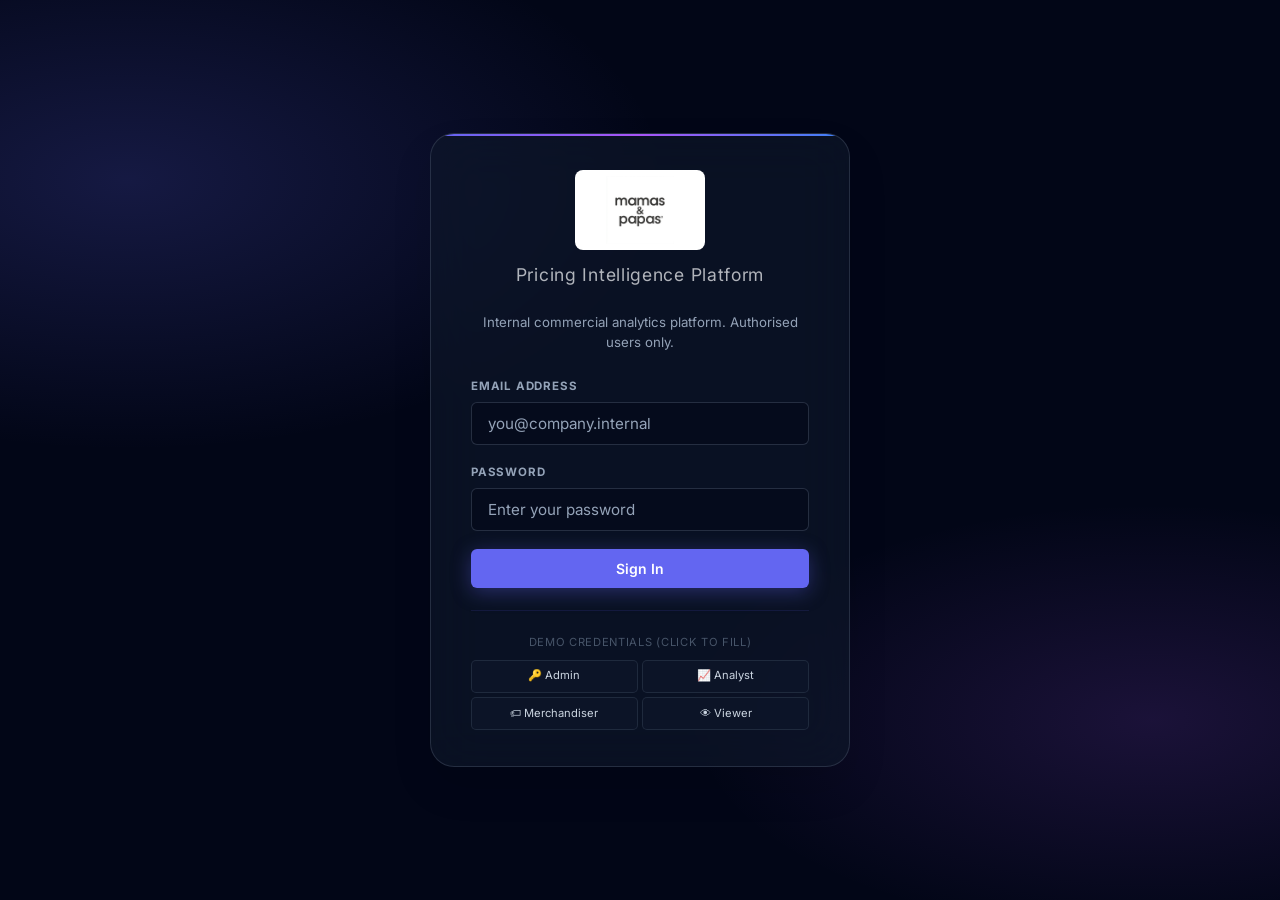
<file: frontend/login.html>
<!DOCTYPE html>
<html lang="en">

<head>
  <meta charset="UTF-8">
  <meta name="viewport" content="width=device-width, initial-scale=1.0">
  <meta name="description" content="Mamas & Papas Pricing — Secure enterprise dynamic pricing platform login">
  <title>Sign In — Mamas & Papas Pricing</title>
  <link rel="stylesheet" href="css/styles.css">
</head>

<body class="login-page">

  <div class="login-card">
    <div class="login-logo">
      <img src="images/logo.png" alt="Mamas &amp; Papas"
        style="max-width:130px;max-height:80px;object-fit:contain;border-radius:8px;background:#fff;padding:6px 10px;">
      <h1 style="font-size:1.1rem;letter-spacing:0.04em;opacity:0.7;font-weight:400;">Pricing Intelligence Platform</h1>
    </div>
    <p class="login-subtitle">Internal commercial analytics platform. Authorised users only.</p>

    <div id="login-error" class="login-error hidden"></div>

    <form id="login-form" novalidate>
      <div class="form-group">
        <label class="form-label" for="email">Email address</label>
        <input id="email" name="email" type="email" class="form-input" placeholder="you@company.internal"
          autocomplete="username" required>
      </div>
      <div class="form-group">
        <label class="form-label" for="password">Password</label>
        <input id="password" name="password" type="password" class="form-input" placeholder="Enter your password"
          autocomplete="current-password" required>
      </div>
      <button id="login-btn" type="submit" class="btn btn-primary">
        <span id="login-btn-text">Sign In</span>
        <span id="login-spinner" class="spinner hidden"></span>
      </button>
    </form>

    <div class="login-roles">
      <p class="login-roles-label">Demo credentials (click to fill)</p>
      <div class="login-roles-grid">
        <div class="demo-cred" data-email="admin@pricing.internal" data-pass="Admin123!">🔑 Admin</div>
        <div class="demo-cred" data-email="analyst@pricing.internal" data-pass="Analyst123!">📈 Analyst</div>
        <div class="demo-cred" data-email="merch@pricing.internal" data-pass="Merch123!">🏷 Merchandiser</div>
        <div class="demo-cred" data-email="viewer@pricing.internal" data-pass="Viewer123!">👁 Viewer</div>
      </div>
    </div>
  </div>

  <script>
    const API = window.location.protocol === 'file:' ? 'http://localhost:8000/api/v1' : '/api/v1';

    document.querySelectorAll('.demo-cred').forEach(el => {
      el.addEventListener('click', () => {
        document.getElementById('email').value = el.dataset.email;
        document.getElementById('password').value = el.dataset.pass;
      });
    });

    document.getElementById('login-form').addEventListener('submit', async (e) => {
      e.preventDefault();
      const btn = document.getElementById('login-btn');
      const txt = document.getElementById('login-btn-text');
      const spin = document.getElementById('login-spinner');
      const errBox = document.getElementById('login-error');
      errBox.classList.add('hidden');

      btn.disabled = true; txt.textContent = 'Signing in…'; spin.classList.remove('hidden');

      const email = document.getElementById('email').value.trim();
      const password = document.getElementById('password').value;

      try {
        const body = new URLSearchParams({ username: email, password });
        const res = await fetch(`${API}/auth/token`, {
          method: 'POST',
          headers: { 'Content-Type': 'application/x-www-form-urlencoded' },
          body: body.toString(),
        });
        if (!res.ok) throw new Error((await res.json()).detail || 'Login failed');
        const data = await res.json();

        // Store token in sessionStorage (cleared on tab close)
        sessionStorage.setItem('access_token', data.access_token);
        sessionStorage.setItem('user_role', data.role);
        sessionStorage.setItem('user_email', email);

        window.location.href = 'index.html';
      } catch (err) {
        errBox.textContent = err.message;
        errBox.classList.remove('hidden');
      } finally {
        btn.disabled = false; txt.textContent = 'Sign In'; spin.classList.add('hidden');
      }
    });

    // Redirect if already logged in
    if (sessionStorage.getItem('access_token')) window.location.href = 'index.html';
  </script>
</body>

</html>
</file>
<file: frontend/css/styles.css>
/* ============================================================
   Mamas & Papas Pricing Intelligence — styles.css  v3.0
   Enterprise day palette · Indigo × Teal × Emerald
   ============================================================ */

@import url('https://fonts.googleapis.com/css2?family=Inter:wght@300;400;500;600;700;800;900&family=JetBrains+Mono:wght@400;500&display=swap');

/* ── Custom Properties ──────────────────────────────────────── */
:root {
  /* ── Brand palette – captivating dark enterprise ── */
  --brand-primary: #6366f1;
  /* Neon Indigo */
  --brand-accent: #a855f7;
  /* Neon Purple */
  --brand-secondary: #3b82f6;
  /* Bright Blue */
  --brand-tertiary: #1e293b;
  /* Slate-800 */
  --brand-success: #10b981;
  /* Emerald-500 */
  --brand-warning: #f59e0b;
  --brand-danger: #ef4444;

  /* ── Backgrounds – deep space slate ── */
  --bg-base: #020617;
  /* Slate-950 extremely dark */
  --bg-surface: rgba(15, 23, 42, 0.7);
  /* Translucent slate-900 */
  --bg-card: rgba(15, 23, 42, 0.7);
  --bg-card-hover: rgba(30, 41, 59, 0.8);
  /* Slate-800 */
  --bg-input: rgba(2, 6, 23, 0.5);
  --bg-sidebar: rgba(2, 6, 23, 0.95);
  --bg-header: rgba(15, 23, 42, 0.6);

  /* ── Borders ── */
  --border-subtle: rgba(51, 65, 85, 0.5);
  /* Slate-700 translucent */
  --border-mid: rgba(71, 85, 105, 0.5);
  /* Slate-600 */
  --border-strong: rgba(100, 116, 139, 0.8);
  /* Slate-500 */
  --border-accent: rgba(99, 102, 241, 0.3);

  /* ── Text ── */
  --text-primary: #f8fafc;
  /* Slate-50 */
  --text-secondary: #cbd5e1;
  /* Slate-300 */
  --text-muted: #94a3b8;
  /* Slate-400 */
  --text-accent: #818cf8;
  /* Soft indigo */

  /* ── Sidebar text ── */
  --sidebar-text: #cbd5e1;
  --sidebar-text-active: #ffffff;
  --sidebar-text-muted: #64748b;

  /* ── Layout ── */
  --sidebar-w: 240px;
  --header-h: 64px;
  --radius-sm: 6px;
  --radius-md: 10px;
  --radius-lg: 14px;
  --radius-xl: 18px;
  --radius-2xl: 24px;

  /* ── Shadows ── */
  --shadow-sm: 0 1px 2px rgba(0, 0, 0, 0.4), 0 1px 3px rgba(0, 0, 0, 0.2);
  --shadow-md: 0 4px 6px rgba(0, 0, 0, 0.5), 0 2px 4px rgba(0, 0, 0, 0.3);
  --shadow-lg: 0 10px 15px rgba(0, 0, 0, 0.6), 0 4px 6px rgba(0, 0, 0, 0.2);
  --shadow-xl: 0 20px 25px rgba(0, 0, 0, 0.7), 0 10px 10px rgba(0, 0, 0, 0.3);

  /* Indigo tinted shadow for KPI hero cards */
  --shadow-indigo: 0 4px 20px rgba(99, 102, 241, 0.35);

  /* ── Transitions ── */
  --t-fast: 140ms cubic-bezier(0.4, 0, 0.2, 1);
  --t-normal: 260ms cubic-bezier(0.4, 0, 0.2, 1);
  --t-slow: 480ms cubic-bezier(0.4, 0, 0.2, 1);
}

/* ── Reset & Base ───────────────────────────────────────────── */
*,
*::before,
*::after {
  box-sizing: border-box;
  margin: 0;
  padding: 0;
}

html {
  font-size: 16px;
  scroll-behavior: smooth;
}

body {
  font-family: 'Inter', -apple-system, sans-serif;
  background: var(--bg-base);
  color: var(--text-primary);
  line-height: 1.6;
  min-height: 100vh;
  -webkit-font-smoothing: antialiased;
}

input,
button,
select,
textarea {
  font-family: inherit;
}

a {
  color: var(--brand-primary);
  text-decoration: none;
}

/* ── Typography ─────────────────────────────────────────────── */
.text-xl {
  font-size: 1.25rem;
  font-weight: 600;
}

.text-lg {
  font-size: 1.125rem;
}

.text-sm {
  font-size: 0.875rem;
}

.text-xs {
  font-size: 0.75rem;
}

.text-muted {
  color: var(--text-secondary);
}

.mono {
  font-family: 'JetBrains Mono', monospace;
}

.hidden {
  display: none !important;
}

.mt-2 {
  margin-top: 1.25rem;
}

/* ── Scrollbar ─────────────────────────────────────────────── */
::-webkit-scrollbar {
  width: 5px;
  height: 5px;
}

::-webkit-scrollbar-track {
  background: transparent;
}

::-webkit-scrollbar-thumb {
  background: var(--border-mid);
  border-radius: 3px;
}

::-webkit-scrollbar-thumb:hover {
  background: var(--brand-primary);
}

/* ══════════════════════════════════════════════════════════════
   LOGIN PAGE
══════════════════════════════════════════════════════════════ */
.login-page {
  min-height: 100vh;
  display: flex;
  align-items: center;
  justify-content: center;
  padding: 1rem;
  background: var(--bg-base);
  background-image:
    radial-gradient(ellipse 70% 50% at 10% 20%, rgba(99, 102, 241, 0.2) 0%, transparent 60%),
    radial-gradient(ellipse 60% 40% at 90% 80%, rgba(168, 85, 247, 0.15) 0%, transparent 60%);
}

.login-card {
  width: 100%;
  max-width: 420px;
  background: rgba(15, 23, 42, 0.65);
  backdrop-filter: blur(24px);
  border: 1px solid rgba(148, 163, 184, 0.2);
  border-radius: var(--radius-2xl);
  padding: 2.25rem 2.5rem;
  box-shadow: 0 20px 40px rgba(0, 0, 0, 0.1);
  animation: fadeSlideUp 0.5s cubic-bezier(0.16, 1, 0.3, 1) both;
  position: relative;
  overflow: hidden;
}

.login-card::before {
  content: '';
  position: absolute;
  top: 0;
  left: 0;
  right: 0;
  height: 2px;
  background: linear-gradient(90deg, var(--brand-primary), var(--brand-accent), var(--brand-secondary));
}

.login-logo {
  display: flex;
  flex-direction: column;
  align-items: center;
  gap: .5rem;
  margin-bottom: 1.5rem;
  text-align: center;
}

.login-logo img {
  max-width: 130px;
  width: 100%;
  border-radius: var(--radius-md);
  background: white;
  padding: 6px 10px;
  object-fit: contain;
}

.login-logo h1 {
  font-size: .95rem;
  letter-spacing: .06em;
  font-weight: 500;
  color: #f8fafc;
  margin-top: .2rem;
}

.login-subtitle {
  color: #94a3b8;
  font-size: .83rem;
  margin-bottom: 1.5rem;
  text-align: center;
  line-height: 1.5;
}

/* ── Form ── */
.form-group {
  margin-bottom: 1.1rem;
}

.form-label {
  display: block;
  font-size: .72rem;
  font-weight: 700;
  color: #94a3b8;
  text-transform: uppercase;
  letter-spacing: .07em;
  margin-bottom: .4rem;
}

.form-input {
  width: 100%;
  padding: .7rem 1rem;
  background: var(--bg-input);
  border: 1px solid var(--border-mid);
  border-radius: var(--radius-sm);
  color: var(--text-primary);
  font-size: .95rem;
  transition: border-color var(--t-fast), box-shadow var(--t-fast);
}

.form-input:hover {
  border-color: rgba(99, 102, 241, .4);
}

.form-input:focus {
  outline: none;
  border-color: var(--brand-primary);
  box-shadow: 0 0 0 3px rgba(79, 70, 229, .18);
}

.form-input::placeholder {
  color: var(--text-muted);
}

option {
  background: var(--bg-surface);
  color: var(--text-primary);
}

/* inside app (light bg) */
.main-content .form-input {
  background: var(--bg-input);
  border-color: var(--border-mid);
  color: var(--text-primary);
}

.main-content .form-input:focus {
  border-color: var(--brand-primary);
  box-shadow: 0 0 0 3px rgba(79, 70, 229, .1);
}

.main-content .form-input::placeholder {
  color: var(--text-muted);
}

.main-content .form-label {
  color: var(--text-secondary);
}

/* ── Buttons ── */
.btn {
  display: inline-flex;
  align-items: center;
  justify-content: center;
  gap: .45rem;
  padding: .7rem 1.4rem;
  border: none;
  border-radius: var(--radius-sm);
  font-size: .875rem;
  font-weight: 600;
  cursor: pointer;
  transition: all var(--t-fast);
  position: relative;
  overflow: hidden;
  letter-spacing: .01em;
}

.btn-primary {
  background: linear-gradient(135deg, var(--brand-primary), #6366f1);
  color: white;
  width: 100%;
  box-shadow: var(--shadow-indigo);
}

.btn-primary:hover {
  transform: translateY(-1px);
  box-shadow: 0 8px 24px rgba(79, 70, 229, .28);
}

.btn-primary:active {
  transform: translateY(0);
}

.btn-primary:disabled {
  opacity: .55;
  cursor: not-allowed;
  transform: none;
}

.btn-ghost {
  background: transparent;
  border: 1px solid var(--border-mid);
  color: var(--text-secondary);
  padding: .45rem .9rem;
  font-size: .82rem;
}

.btn-ghost:hover {
  border-color: var(--brand-primary);
  color: var(--brand-primary);
  background: rgba(79, 70, 229, .04);
}

.btn-sm {
  padding: .35rem .8rem;
  font-size: .78rem;
}

/* ── Login error ── */
.login-error {
  background: rgba(239, 68, 68, .08);
  border: 1px solid rgba(239, 68, 68, .3);
  color: #fca5a5;
  padding: .7rem 1rem;
  border-radius: var(--radius-sm);
  font-size: .875rem;
  margin-bottom: .9rem;
  animation: shake .4s ease;
}

@keyframes shake {

  0%,
  100% {
    transform: translateX(0)
  }

  20%,
  60% {
    transform: translateX(-4px)
  }

  40%,
  80% {
    transform: translateX(4px)
  }
}

@keyframes fadeSlideUp {
  from {
    opacity: 0;
    transform: translateY(16px)
  }

  to {
    opacity: 1;
    transform: translateY(0)
  }
}

@keyframes fadeIn {
  from {
    opacity: 0
  }

  to {
    opacity: 1
  }
}

/* ── Demo credentials ── */
.login-roles {
  margin-top: 1.4rem;
  padding-top: 1.4rem;
  border-top: 1px solid rgba(99, 102, 241, .12);
}

.login-roles-label {
  font-size: .7rem;
  color: #475569;
  margin-bottom: .5rem;
  text-align: center;
  text-transform: uppercase;
  letter-spacing: .06em;
}

.login-roles-grid {
  display: grid;
  grid-template-columns: 1fr 1fr;
  gap: .3rem;
}

.demo-cred {
  font-size: .7rem;
  color: var(--text-secondary);
  text-align: center;
  padding: .4rem;
  background: var(--bg-surface);
  border-radius: 5px;
  border: 1px solid var(--border-subtle);
  cursor: pointer;
  transition: all var(--t-fast);
}

.demo-cred:hover {
  background: rgba(79, 70, 229, .12);
  border-color: var(--brand-primary);
  color: #c7d2fe;
}

/* ══════════════════════════════════════════════════════════════
   APP LAYOUT
══════════════════════════════════════════════════════════════ */
.app-layout {
  display: flex;
  min-height: 100vh;
}

/* ── Sidebar ──────────────────────────────────────────────────
   Deep indigo sidebar — premium enterprise feel
──────────────────────────────────────────────────────────────── */
.sidebar {
  width: var(--sidebar-w);
  background: var(--bg-sidebar);
  display: flex;
  flex-direction: column;
  position: fixed;
  top: 0;
  left: 0;
  bottom: 0;
  z-index: 100;
  transition: transform var(--t-normal);
  box-shadow: 2px 0 20px rgba(0, 0, 0, .18);
}

.sidebar-logo {
  display: flex;
  align-items: center;
  gap: .65rem;
  padding: 1rem 1.1rem;
  border-bottom: 1px solid rgba(255, 255, 255, .06);
  min-height: var(--header-h);
}

.sidebar-logo img {
  max-width: 88px;
  width: 100%;
  border-radius: 5px;
  background: white;
  padding: 3px 6px;
  object-fit: contain;
  flex-shrink: 0;
}

.sidebar-logo-text {
  font-size: .7rem;
  font-weight: 600;
  color: var(--sidebar-text);
  line-height: 1.3;
  min-width: 0;
}

.sidebar-logo-text small {
  display: block;
  font-size: .6rem;
  color: var(--sidebar-text-muted);
  font-weight: 400;
  margin-top: 2px;
}

.sidebar-nav {
  flex: 1;
  padding: .9rem .7rem;
  overflow-y: auto;
}

.nav-section-label {
  font-size: .58rem;
  font-weight: 800;
  text-transform: uppercase;
  letter-spacing: .1em;
  color: rgba(99, 102, 241, .7);
  padding: .9rem .65rem .35rem;
}

.nav-item {
  display: flex;
  align-items: center;
  gap: .65rem;
  padding: .55rem .75rem;
  border-radius: var(--radius-sm);
  color: var(--sidebar-text);
  font-size: .85rem;
  font-weight: 500;
  cursor: pointer;
  transition: all var(--t-fast);
  margin-bottom: .1rem;
  position: relative;
}

.nav-item:hover {
  background: rgba(255, 255, 255, .06);
  color: white;
  transform: translateX(2px);
}

.nav-item.active {
  background: rgba(79, 70, 229, .1);
  color: var(--brand-primary);
  font-weight: 600;
}

.nav-item.active::before {
  content: '';
  position: absolute;
  left: 0;
  top: 20%;
  bottom: 20%;
  width: 3px;
  background: var(--brand-accent);
  border-radius: 0 3px 3px 0;
}

.nav-item .nav-icon {
  font-size: .95rem;
  width: 20px;
  text-align: center;
  flex-shrink: 0;
}

.nav-badge {
  margin-left: auto;
  background: linear-gradient(135deg, var(--brand-primary), var(--brand-accent));
  color: white;
  font-size: .6rem;
  font-weight: 800;
  padding: .1rem .4rem;
  border-radius: 9px;
}

.sidebar-footer {
  padding: .9rem;
  border-top: 1px solid rgba(255, 255, 255, .06);
}

.user-info {
  display: flex;
  align-items: center;
  gap: .7rem;
  margin-bottom: .65rem;
}

.user-avatar {
  width: 32px;
  height: 32px;
  border-radius: 50%;
  background: linear-gradient(135deg, var(--brand-primary), var(--brand-accent));
  display: flex;
  align-items: center;
  justify-content: center;
  font-size: .8rem;
  font-weight: 700;
  color: white;
  flex-shrink: 0;
}

.user-details {
  min-width: 0;
}

.user-name {
  font-size: .78rem;
  font-weight: 600;
  color: white;
  white-space: nowrap;
  overflow: hidden;
  text-overflow: ellipsis;
}

.user-role {
  font-size: .68rem;
  color: var(--sidebar-text-muted);
}

.btn-logout {
  width: 100%;
  padding: .45rem;
  border-radius: var(--radius-sm);
  background: transparent;
  border: 1px solid var(--border-subtle);
  color: var(--text-secondary);
  font-size: .78rem;
  cursor: pointer;
  transition: all var(--t-fast);
  display: flex;
  align-items: center;
  justify-content: center;
  gap: .4rem;
}

.btn-logout:hover {
  border-color: rgba(239, 68, 68, .4);
  color: #fca5a5;
  background: rgba(239, 68, 68, .07);
}

/* ── Main content ─────────────────────────────────────────────── */
.main-content {
  flex: 1;
  margin-left: var(--sidebar-w);
  min-height: 100vh;
  display: flex;
  flex-direction: column;
}

.main-header {
  height: var(--header-h);
  background: var(--bg-header);
  border-bottom: 1px solid var(--border-subtle);
  display: flex;
  align-items: center;
  justify-content: space-between;
  padding: 0 1.5rem;
  position: sticky;
  top: 0;
  z-index: 50;
  box-shadow: var(--shadow-sm);
  backdrop-filter: blur(16px);
}

.header-title {
  font-size: 1.05rem;
  font-weight: 800;
  letter-spacing: -.01em;
  color: var(--text-primary);
}

.header-subtitle {
  font-size: .73rem;
  color: var(--text-muted);
  margin-top: 1px;
}

.header-actions {
  display: flex;
  align-items: center;
  gap: .75rem;
}

.env-badge {
  font-size: .6rem;
  font-weight: 800;
  padding: .2rem .55rem;
  border-radius: 4px;
  text-transform: uppercase;
  letter-spacing: .08em;
  background: rgba(245, 158, 11, .1);
  color: var(--brand-warning);
  border: 1px solid rgba(245, 158, 11, .25);
}

.page-content {
  flex: 1;
  padding: 1.5rem;
  overflow-x: hidden;
}

.page {
  display: none;
}

.page.active {
  display: block;
  animation: fadeIn .22s ease-out;
}

/* ══════════════════════════════════════════════════════════════
   PANELS / CARDS
══════════════════════════════════════════════════════════════ */
.panel {
  background: var(--bg-surface);
  border: 1px solid var(--border-subtle);
  border-radius: var(--radius-lg);
  box-shadow: var(--shadow-sm);
  overflow: hidden;
  backdrop-filter: blur(12px);
}

.panel-header {
  display: flex;
  align-items: center;
  justify-content: space-between;
  padding: 1rem 1.25rem;
  border-bottom: 1px solid var(--border-subtle);
  background: rgba(2, 6, 23, 0.3);
}

.panel-title {
  font-size: .95rem;
  font-weight: 700;
  color: var(--text-primary);
}

.panel-subtitle {
  font-size: .75rem;
  color: var(--text-secondary);
  margin-top: 1px;
}

.panel-actions {
  display: flex;
  gap: .5rem;
  align-items: center;
}

.panel-body {
  padding: 1.25rem;
}

.chart-container {
  position: relative;
}

/* ══════════════════════════════════════════════════════════════
   KPI HERO CARDS  (Executive Dashboard)
══════════════════════════════════════════════════════════════ */
.kpi-grid {
  display: grid;
  grid-template-columns: repeat(auto-fit, minmax(210px, 1fr));
  gap: 1rem;
  margin-bottom: 1.5rem;
}

.kpi-card {
  background: var(--bg-surface);
  border: 1px solid var(--border-subtle);
  border-radius: var(--radius-lg);
  padding: 1.25rem 1.4rem;
  box-shadow: var(--shadow-sm);
  position: relative;
  overflow: hidden;
  transition: all var(--t-normal);
}

.kpi-card:hover {
  transform: translateY(-2px);
  box-shadow: var(--shadow-md);
}

/* coloured top accent bar */
.kpi-card::before {
  content: '';
  position: absolute;
  top: 0;
  left: 0;
  right: 0;
  height: 3px;
  border-radius: var(--radius-lg) var(--radius-lg) 0 0;
}

.kpi-card.indigo::before {
  background: linear-gradient(90deg, var(--brand-primary), var(--brand-accent));
}

.kpi-card.teal::before {
  background: linear-gradient(90deg, var(--brand-accent), var(--brand-tertiary));
}

.kpi-card.emerald::before {
  background: linear-gradient(90deg, var(--brand-success), #34d399);
}

.kpi-card.violet::before {
  background: linear-gradient(90deg, var(--brand-secondary), var(--brand-accent));
}

.kpi-card.amber::before {
  background: linear-gradient(90deg, var(--brand-warning), #fbbf24);
}

.kpi-icon {
  width: 40px;
  height: 40px;
  border-radius: var(--radius-md);
  display: flex;
  align-items: center;
  justify-content: center;
  font-size: 1.15rem;
  margin-bottom: .85rem;
  font-weight: 600;
}

.kpi-icon.indigo {
  background: rgba(59, 89, 152, .1);
  color: var(--brand-primary);
}

.kpi-icon.teal {
  background: rgba(100, 116, 139, .1);
  color: var(--brand-accent);
}

.kpi-icon.emerald {
  background: rgba(16, 185, 129, .1);
  color: var(--brand-success);
}

.kpi-icon.violet {
  background: rgba(71, 85, 105, .1);
  color: var(--brand-secondary);
}

.kpi-icon.amber {
  background: rgba(245, 158, 11, .1);
  color: var(--brand-warning);
}

/* legacy colour aliases */
.kpi-icon.green {
  background: rgba(16, 185, 129, .1);
  color: var(--brand-success);
}

.kpi-icon.purple {
  background: rgba(139, 92, 246, .1);
  color: var(--brand-tertiary);
}

.kpi-icon.cyan {
  background: rgba(6, 182, 212, .1);
  color: #06b6d4;
}

.kpi-label {
  font-size: .72rem;
  font-weight: 600;
  text-transform: uppercase;
  letter-spacing: .05em;
  color: var(--text-secondary);
  margin-bottom: .3rem;
}

.kpi-value {
  font-size: 1.7rem;
  font-weight: 800;
  letter-spacing: -.02em;
  color: var(--text-primary);
  line-height: 1.1;
}

.kpi-change {
  font-size: .72rem;
  color: var(--text-muted);
  margin-top: .35rem;
}

.kpi-change.pos {
  color: var(--brand-success);
}

.kpi-change.neg {
  color: var(--brand-danger);
}

/* Direction indicator badges on KPI cards */
.dir-badge {
  display: inline-flex;
  align-items: center;
  gap: .25rem;
  font-size: .75rem;
  font-weight: 700;
  padding: .15rem .5rem;
  border-radius: 4px;
  margin-top: .3rem;
}

.dir-badge.up {
  background: rgba(16, 185, 129, .1);
  color: var(--brand-success);
}

.dir-badge.down {
  background: rgba(239, 68, 68, .1);
  color: var(--brand-danger);
}

.dir-badge.neutral {
  background: rgba(100, 116, 139, .1);
  color: var(--text-secondary);
}

/* ══════════════════════════════════════════════════════════════
   DATA TABLE  (Price Movement)
══════════════════════════════════════════════════════════════ */
.table-toolbar {
  display: flex;
  flex-wrap: wrap;
  gap: .6rem;
  padding: .9rem 1.25rem;
  background: rgba(255, 255, 255, 0.02);
  border-bottom: 1px solid var(--border-subtle);
}

.filter-input {
  padding: .42rem .8rem;
  border: 1px solid var(--border-mid);
  border-radius: var(--radius-sm);
  font-size: .82rem;
  background: var(--bg-surface);
  color: var(--text-primary);
  min-width: 160px;
  transition: border-color var(--t-fast);
}

.filter-input:focus {
  outline: none;
  border-color: var(--brand-primary);
  box-shadow: 0 0 0 2px rgba(79, 70, 229, .08);
}

.filter-input::placeholder {
  color: var(--text-muted);
}

.data-table {
  width: 100%;
  border-collapse: collapse;
  font-size: .84rem;
}

.data-table th {
  text-align: left;
  padding: .65rem 1rem;
  font-size: .68rem;
  font-weight: 700;
  text-transform: uppercase;
  letter-spacing: .05em;
  color: var(--text-secondary);
  background: rgba(255, 255, 255, 0.04);
  border-bottom: 1px solid var(--border-subtle);
  white-space: nowrap;
  cursor: pointer;
  user-select: none;
  transition: color var(--t-fast);
}

.data-table th:hover {
  color: var(--brand-primary);
}

.data-table th.sort-asc {
  color: var(--brand-primary);
}

.data-table th.sort-desc {
  color: var(--brand-primary);
}

.sort-icon {
  opacity: .4;
  font-size: .8em;
}

.data-table td {
  padding: .7rem 1rem;
  border-bottom: 1px solid var(--border-subtle);
  vertical-align: middle;
}

.data-table tr:last-child td {
  border-bottom: none;
}

.data-table tr:hover td {
  background: rgba(255, 255, 255, 0.08);
}

.data-table tr {
  cursor: pointer;
  transition: background var(--t-fast);
}

.sku-badge {
  display: inline-block;
  font-size: .78rem;
  font-weight: 600;
  color: var(--text-primary);
  max-width: 240px;
  white-space: nowrap;
  overflow: hidden;
  text-overflow: ellipsis;
}

/* Price direction badges */
.movement-badge {
  display: inline-flex;
  align-items: center;
  gap: .22rem;
  font-size: .75rem;
  font-weight: 700;
  padding: .18rem .55rem;
  border-radius: 4px;
  white-space: nowrap;
}

.movement-badge.up {
  background: rgba(16, 185, 129, .1);
  color: #059669;
}

.movement-badge.down {
  background: rgba(239, 68, 68, .1);
  color: #dc2626;
}

.movement-badge.neutral {
  background: rgba(100, 116, 139, .1);
  color: var(--text-secondary);
}

/* legacy classes */
.price-up {
  color: #059669;
  font-weight: 700;
}

.price-down {
  color: #dc2626;
  font-weight: 700;
}

.price-neutral {
  color: var(--text-secondary);
}

/* Elasticity badges */
.elasticity-badge {
  display: inline-block;
  padding: .15rem .5rem;
  border-radius: 4px;
  font-size: .7rem;
  font-weight: 700;
}

.elasticity-badge.Elastic {
  background: rgba(239, 68, 68, .1);
  color: #dc2626;
}

.elasticity-badge.Inelastic {
  background: rgba(16, 185, 129, .1);
  color: #059669;
}

.elasticity-badge.Neutral {
  background: rgba(245, 158, 11, .1);
  color: #d97706;
}

/* Confidence bar */
.confidence-bar {
  display: flex;
  align-items: center;
  gap: .5rem;
}

.confidence-track {
  flex: 1;
  height: 5px;
  background: var(--border-subtle);
  border-radius: 3px;
  min-width: 60px;
}

.confidence-fill {
  height: 100%;
  background: linear-gradient(90deg, var(--brand-primary), var(--brand-accent));
  border-radius: 3px;
  transition: width .4s ease;
}

.confidence-val {
  font-size: .72rem;
  color: var(--text-secondary);
  min-width: 30px;
  text-align: right;
}

/* Table pagination */
.table-pagination {
  display: flex;
  align-items: center;
  justify-content: space-between;
  padding: .75rem 1.25rem;
  border-top: 1px solid var(--border-subtle);
}

.pagination-info {
  font-size: .78rem;
  color: var(--text-secondary);
}

.pagination-btns {
  display: flex;
  gap: .3rem;
  flex-wrap: wrap;
}

.page-btn {
  min-width: 30px;
  height: 30px;
  padding: 0 .4rem;
  border: 1px solid var(--border-mid);
  border-radius: var(--radius-sm);
  background: var(--bg-surface);
  color: var(--text-secondary);
  font-size: .78rem;
  cursor: pointer;
  transition: all var(--t-fast);
  display: inline-flex;
  align-items: center;
  justify-content: center;
}

.page-btn:hover {
  border-color: var(--brand-primary);
  color: var(--brand-primary);
}

.page-btn.active {
  background: var(--brand-primary);
  border-color: var(--brand-primary);
  color: white;
  font-weight: 700;
}

/* ══════════════════════════════════════════════════════════════
   ALERTS / STATUS
══════════════════════════════════════════════════════════════ */
.alert {
  padding: .75rem 1rem;
  border-radius: var(--radius-sm);
  font-size: .875rem;
  margin-bottom: .75rem;
}

.alert-success {
  background: rgba(16, 185, 129, .08);
  border: 1px solid rgba(16, 185, 129, .25);
  color: #065f46;
}

.alert-error {
  background: rgba(239, 68, 68, .08);
  border: 1px solid rgba(239, 68, 68, .25);
  color: #991b1b;
}

.alert-info {
  background: rgba(79, 70, 229, .08);
  border: 1px solid rgba(79, 70, 229, .2);
  color: #3730a3;
}

.status-dot {
  width: 8px;
  height: 8px;
  border-radius: 50%;
  display: inline-block;
  flex-shrink: 0;
}

.status-dot.green {
  background: var(--brand-success);
  box-shadow: 0 0 4px rgba(16, 185, 129, .5);
}

.status-dot.amber {
  background: var(--brand-warning);
}

.status-dot.red {
  background: var(--brand-danger);
}

/* ══════════════════════════════════════════════════════════════
   SKU DETAIL  
══════════════════════════════════════════════════════════════ */
.sku-detail-header {
  display: flex;
  align-items: center;
  justify-content: space-between;
  flex-wrap: wrap;
  gap: 1rem;
  margin-bottom: 1.25rem;
  padding: 1rem 1.25rem;
  background: var(--bg-surface);
  border: 1px solid var(--border-subtle);
  border-radius: var(--radius-lg);
  box-shadow: var(--shadow-sm);
}

.sku-detail-badge {
  font-size: .85rem;
  font-weight: 700;
  color: var(--brand-primary);
  background: rgba(79, 70, 229, .08);
  padding: .3rem .85rem;
  border-radius: 6px;
  border: 1px solid rgba(79, 70, 229, .15);
  letter-spacing: .01em;
}

.detail-grid {
  display: grid;
  grid-template-columns: 1fr 1fr;
  gap: 1rem;
}

/* Elasticity value badge in SKU detail */
.elasticity-hero {
  display: inline-flex;
  align-items: center;
  gap: .4rem;
  font-size: 1.4rem;
  font-weight: 800;
  color: var(--text-primary);
}

.elasticity-class-badge {
  font-size: .7rem;
  font-weight: 700;
  padding: .18rem .55rem;
  border-radius: 4px;
  vertical-align: middle;
}

/* Feature importance bars */
.feature-bars {
  display: flex;
  flex-direction: column;
  gap: .7rem;
}

.feature-bar-row {
  display: grid;
  grid-template-columns: 130px 1fr 45px;
  align-items: center;
  gap: .6rem;
}

.feature-bar-label {
  font-size: .78rem;
  color: var(--text-secondary);
  font-weight: 500;
  white-space: nowrap;
  overflow: hidden;
  text-overflow: ellipsis;
}

.feature-bar-track {
  height: 7px;
  background: var(--border-subtle);
  border-radius: 4px;
  overflow: hidden;
}

.feature-bar-fill {
  height: 100%;
  border-radius: 4px;
  transition: width .5s ease;
}

.feature-bar-fill.positive {
  background: linear-gradient(90deg, var(--brand-primary), #818cf8);
}

.feature-bar-fill.negative {
  background: linear-gradient(90deg, #dc2626, #f87171);
}

.feature-bar-fill.neutral {
  background: linear-gradient(90deg, #d97706, #fbbf24);
}

.feature-bar-val {
  font-size: .72rem;
  font-weight: 600;
  color: var(--text-secondary);
  text-align: right;
}

/* Narrative box */
.narrative-box {
  background: var(--bg-surface);
  border: 1px solid var(--border-subtle);
  border-radius: var(--radius-md);
  padding: .9rem 1rem;
  font-size: .84rem;
  line-height: 1.7;
  color: var(--text-secondary);
  border-left: 3px solid var(--brand-primary);
}

/* ══════════════════════════════════════════════════════════════
   SIMULATOR
══════════════════════════════════════════════════════════════ */
.simulator-grid {
  display: grid;
  grid-template-columns: 1fr 1.5fr;
  gap: 1.5rem;
  align-items: start;
}

.slider-container {
  margin: .5rem 0;
}

.price-slider {
  width: 100%;
  appearance: none;
  -webkit-appearance: none;
  height: 5px;
  border-radius: 3px;
  background: linear-gradient(90deg, var(--brand-primary), var(--brand-accent));
  outline: none;
}

.price-slider::-webkit-slider-thumb {
  -webkit-appearance: none;
  width: 18px;
  height: 18px;
  border-radius: 50%;
  background: var(--brand-primary);
  cursor: pointer;
  box-shadow: 0 2px 6px rgba(79, 70, 229, .35);
}

.price-slider::-moz-range-thumb {
  width: 18px;
  height: 18px;
  border-radius: 50%;
  background: var(--brand-primary);
  cursor: pointer;
  border: none;
}

.slider-labels {
  display: flex;
  justify-content: space-between;
  font-size: .7rem;
  color: var(--text-muted);
  margin-top: .35rem;
}

.sim-metrics {
  display: grid;
  grid-template-columns: 1fr 1fr;
  gap: .7rem;
  margin-top: 1.2rem;
}

.sim-metric {
  background: var(--bg-surface);
  border: 1px solid var(--border-subtle);
  border-radius: var(--radius-md);
  padding: .75rem .9rem;
}

.sim-metric-label {
  font-size: .67rem;
  font-weight: 700;
  text-transform: uppercase;
  letter-spacing: .05em;
  color: var(--text-muted);
}

.sim-metric-value {
  font-size: 1.15rem;
  font-weight: 800;
  color: var(--text-primary);
  margin-top: .15rem;
}

.sim-metric-delta {
  font-size: .72rem;
  font-weight: 600;
  margin-top: .1rem;
}

.sim-delta-up {
  color: var(--brand-success);
}

.sim-delta-down {
  color: var(--brand-danger);
}

/* ══════════════════════════════════════════════════════════════
   UPLOAD  
══════════════════════════════════════════════════════════════ */
.upload-zone {
  border: 2px dashed var(--border-mid);
  border-radius: var(--radius-lg);
  padding: 2.5rem;
  text-align: center;
  cursor: pointer;
  transition: all var(--t-normal);
  background: var(--bg-input);
}

.upload-zone:hover,
.upload-zone.drag-over {
  border-color: var(--brand-primary);
  background: rgba(79, 70, 229, .03);
}

.upload-icon {
  font-size: 2.2rem;
  margin-bottom: .9rem;
}

.upload-label {
  font-weight: 600;
  color: var(--text-primary);
  margin-bottom: .4rem;
}

.upload-label span {
  color: var(--brand-primary);
  text-decoration: underline;
}

.upload-hint {
  font-size: .78rem;
  color: var(--text-muted);
  line-height: 1.5;
}

.progress-bar-container {
  background: var(--bg-input);
  border: 1px solid var(--border-subtle);
  border-radius: var(--radius-sm);
  padding: .9rem;
}

.progress-label {
  display: flex;
  justify-content: space-between;
  font-size: .78rem;
  color: var(--text-secondary);
  margin-bottom: .5rem;
}

.progress-track {
  height: 6px;
  background: var(--border-subtle);
  border-radius: 3px;
  overflow: hidden;
}

.progress-fill {
  height: 100%;
  background: linear-gradient(90deg, var(--brand-primary), var(--brand-accent));
  transition: width .3s ease;
}

/* ══════════════════════════════════════════════════════════════
   SPINNER
══════════════════════════════════════════════════════════════ */
.spinner {
  display: inline-block;
  width: 14px;
  height: 14px;
  border: 2px solid rgba(255, 255, 255, .3);
  border-top-color: white;
  border-radius: 50%;
  animation: spin .7s linear infinite;
}

@keyframes spin {
  to {
    transform: rotate(360deg);
  }
}

/* ══════════════════════════════════════════════════════════════
   RIPPLE  (keep for nav items / buttons)
══════════════════════════════════════════════════════════════ */
.ripple-host {
  position: relative;
  overflow: hidden;
}

.ripple {
  position: absolute;
  border-radius: 50%;
  transform: scale(0);
  animation: ripple-anim .5s linear;
  pointer-events: none;
  background: rgba(79, 70, 229, .18);
}

@keyframes ripple-anim {
  to {
    transform: scale(4);
    opacity: 0;
  }
}

/* ══════════════════════════════════════════════════════════════
   PARTICLE CANVAS OVERLAY
══════════════════════════════════════════════════════════════ */
#particle-canvas {
  display: none;
}

/* hidden in light mode */

/* ══════════════════════════════════════════════════════════════
   UTILITY
══════════════════════════════════════════════════════════════ */
</file>
